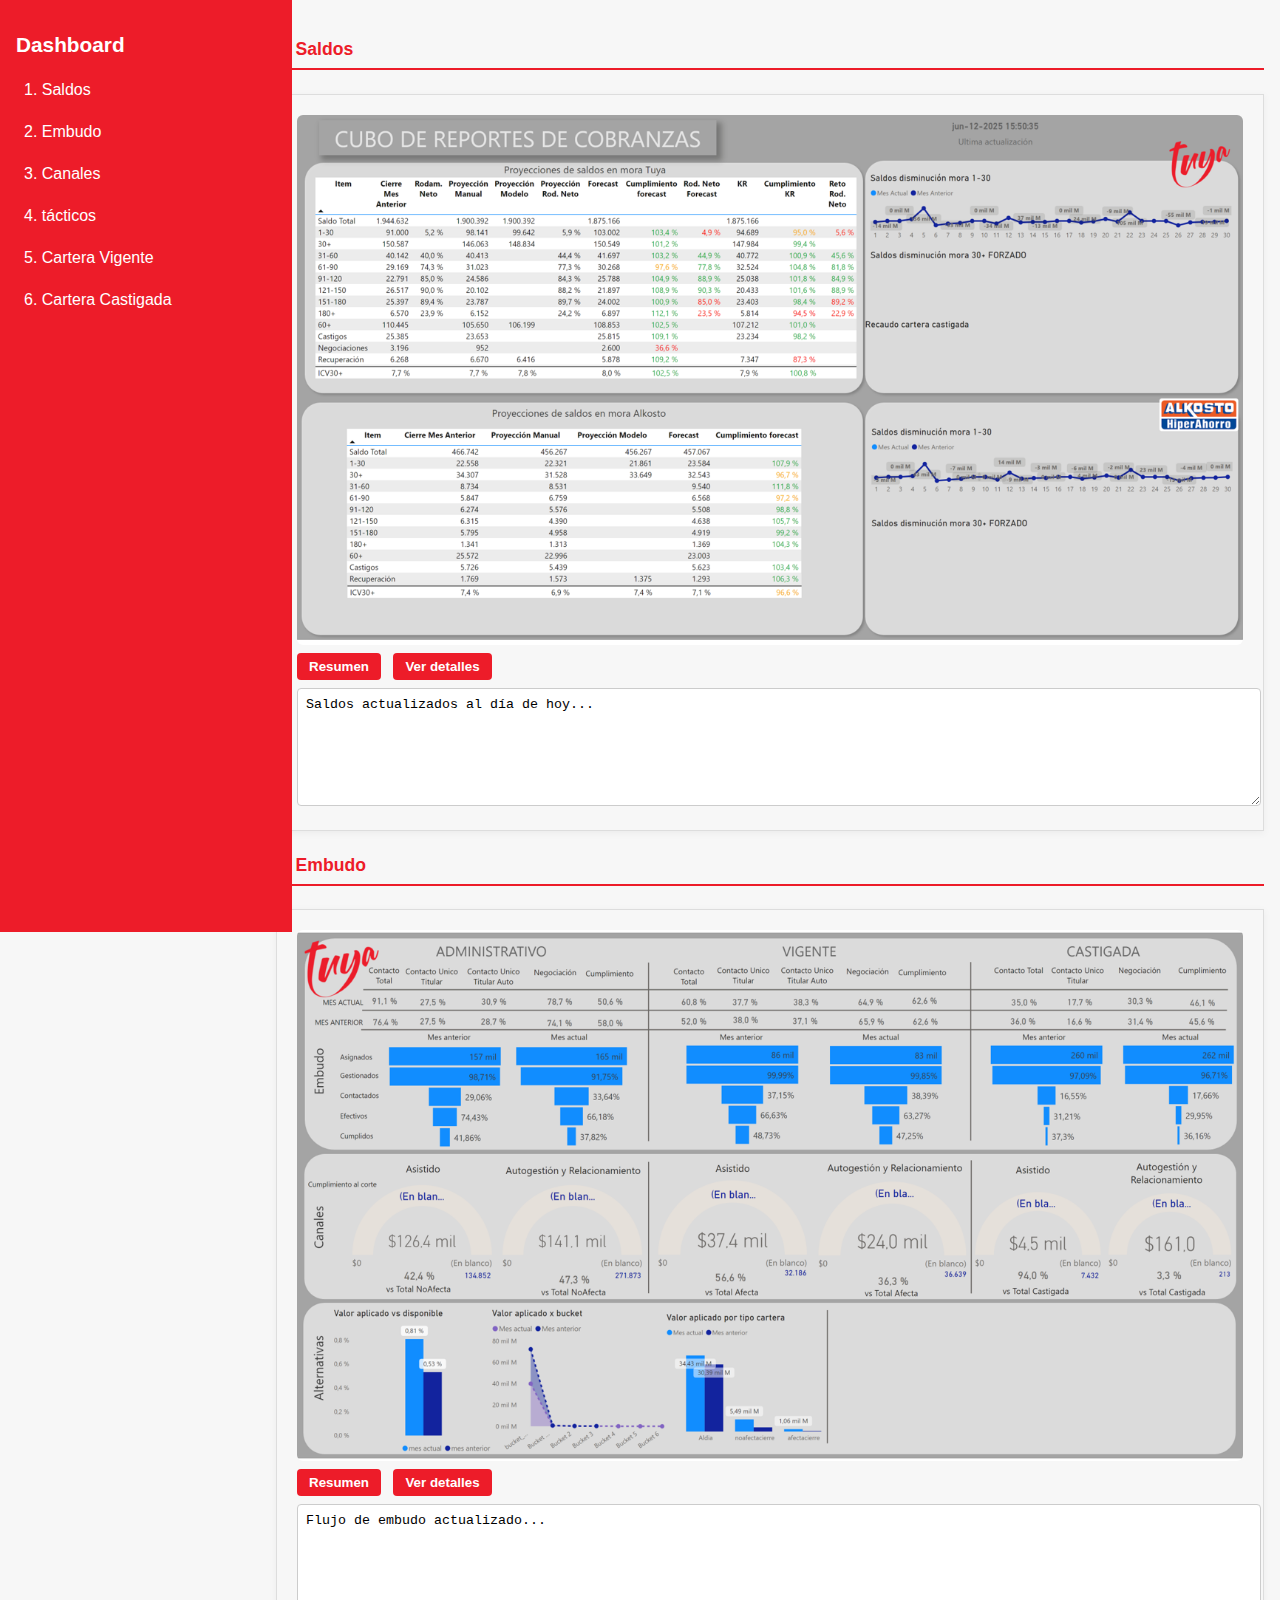
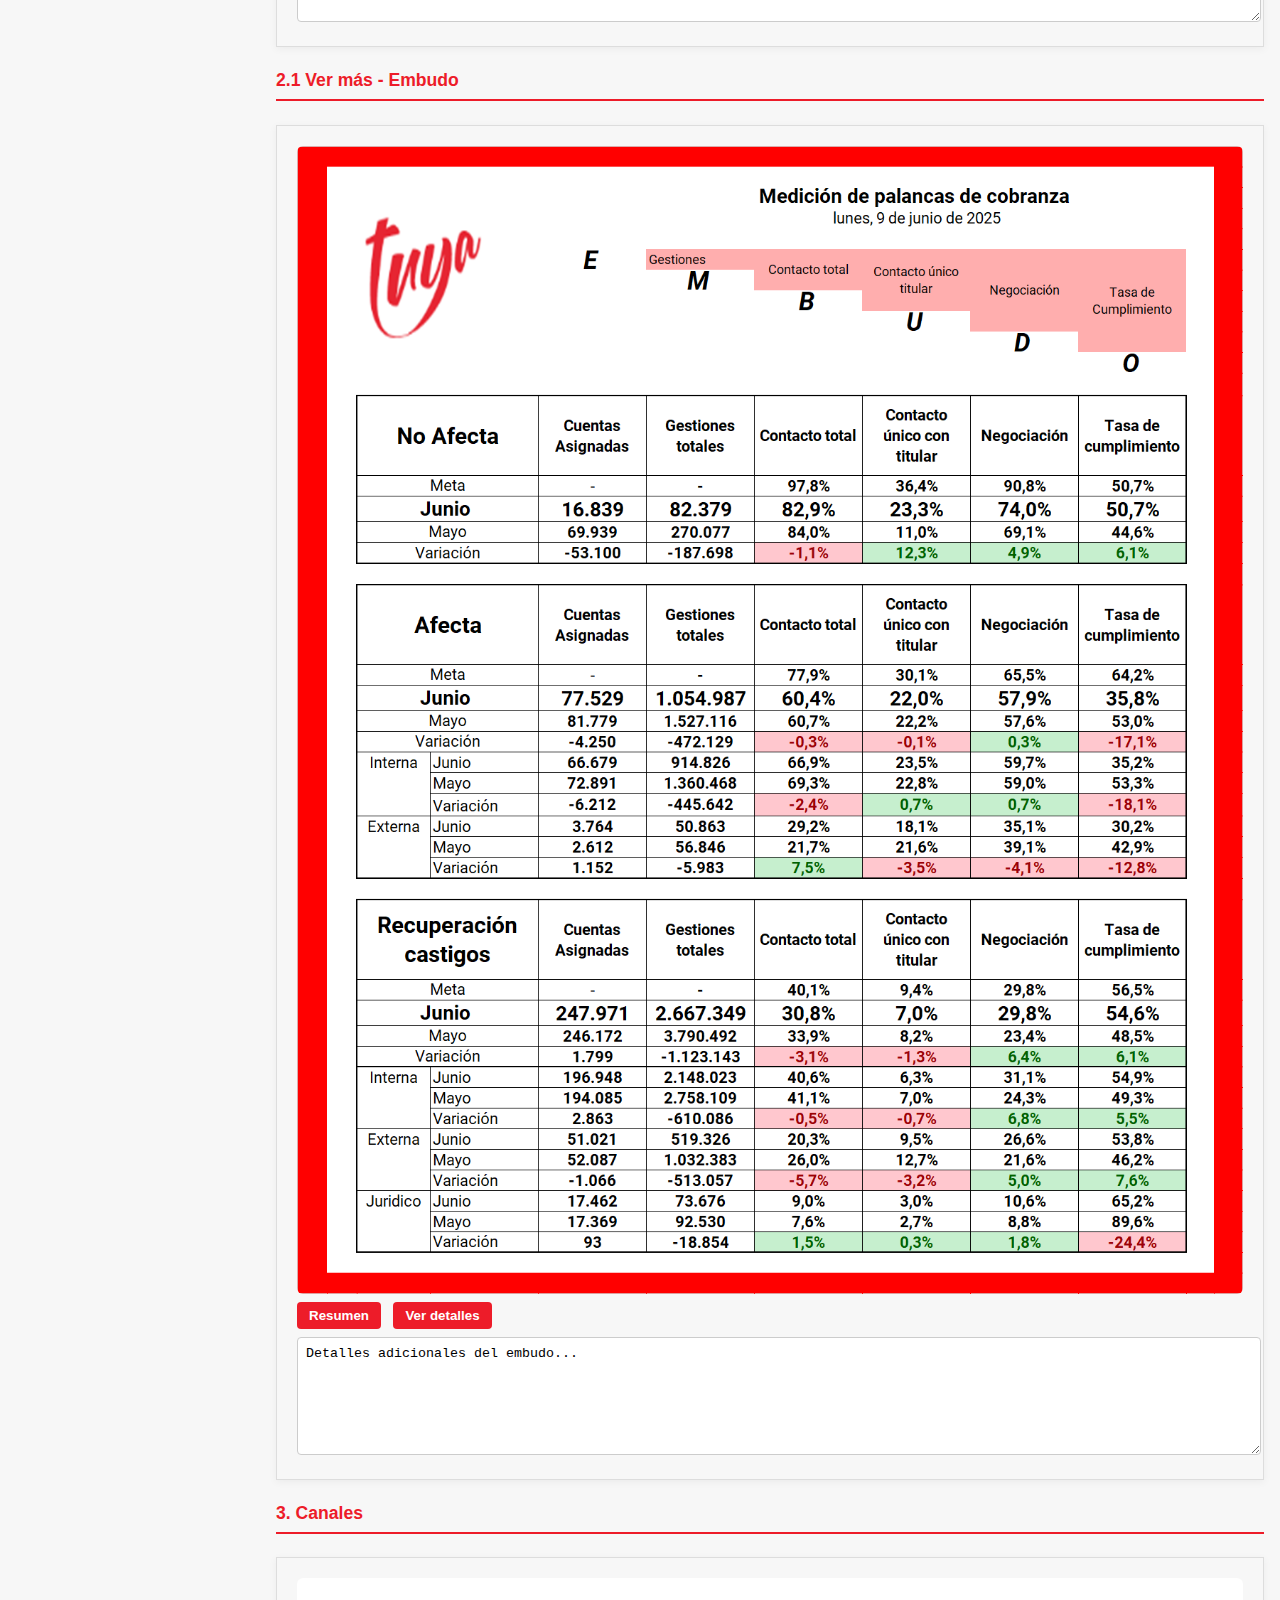
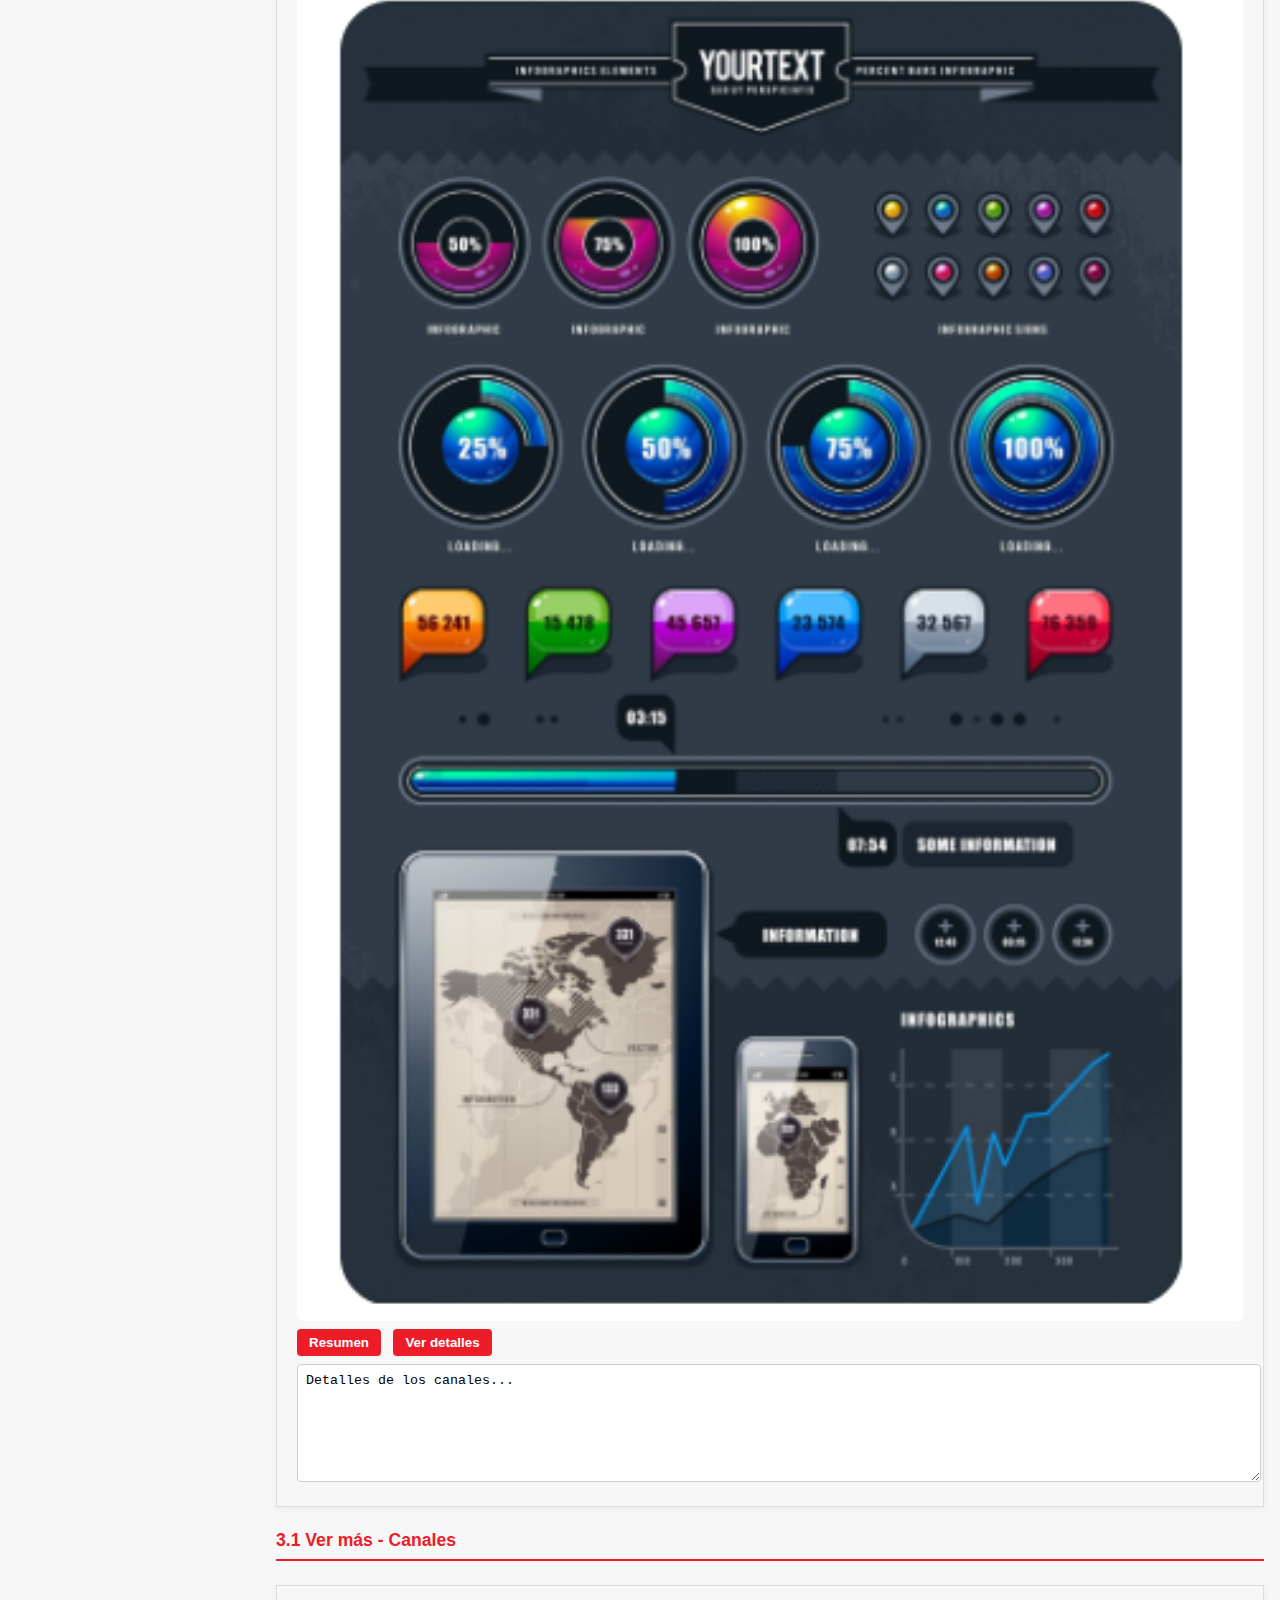
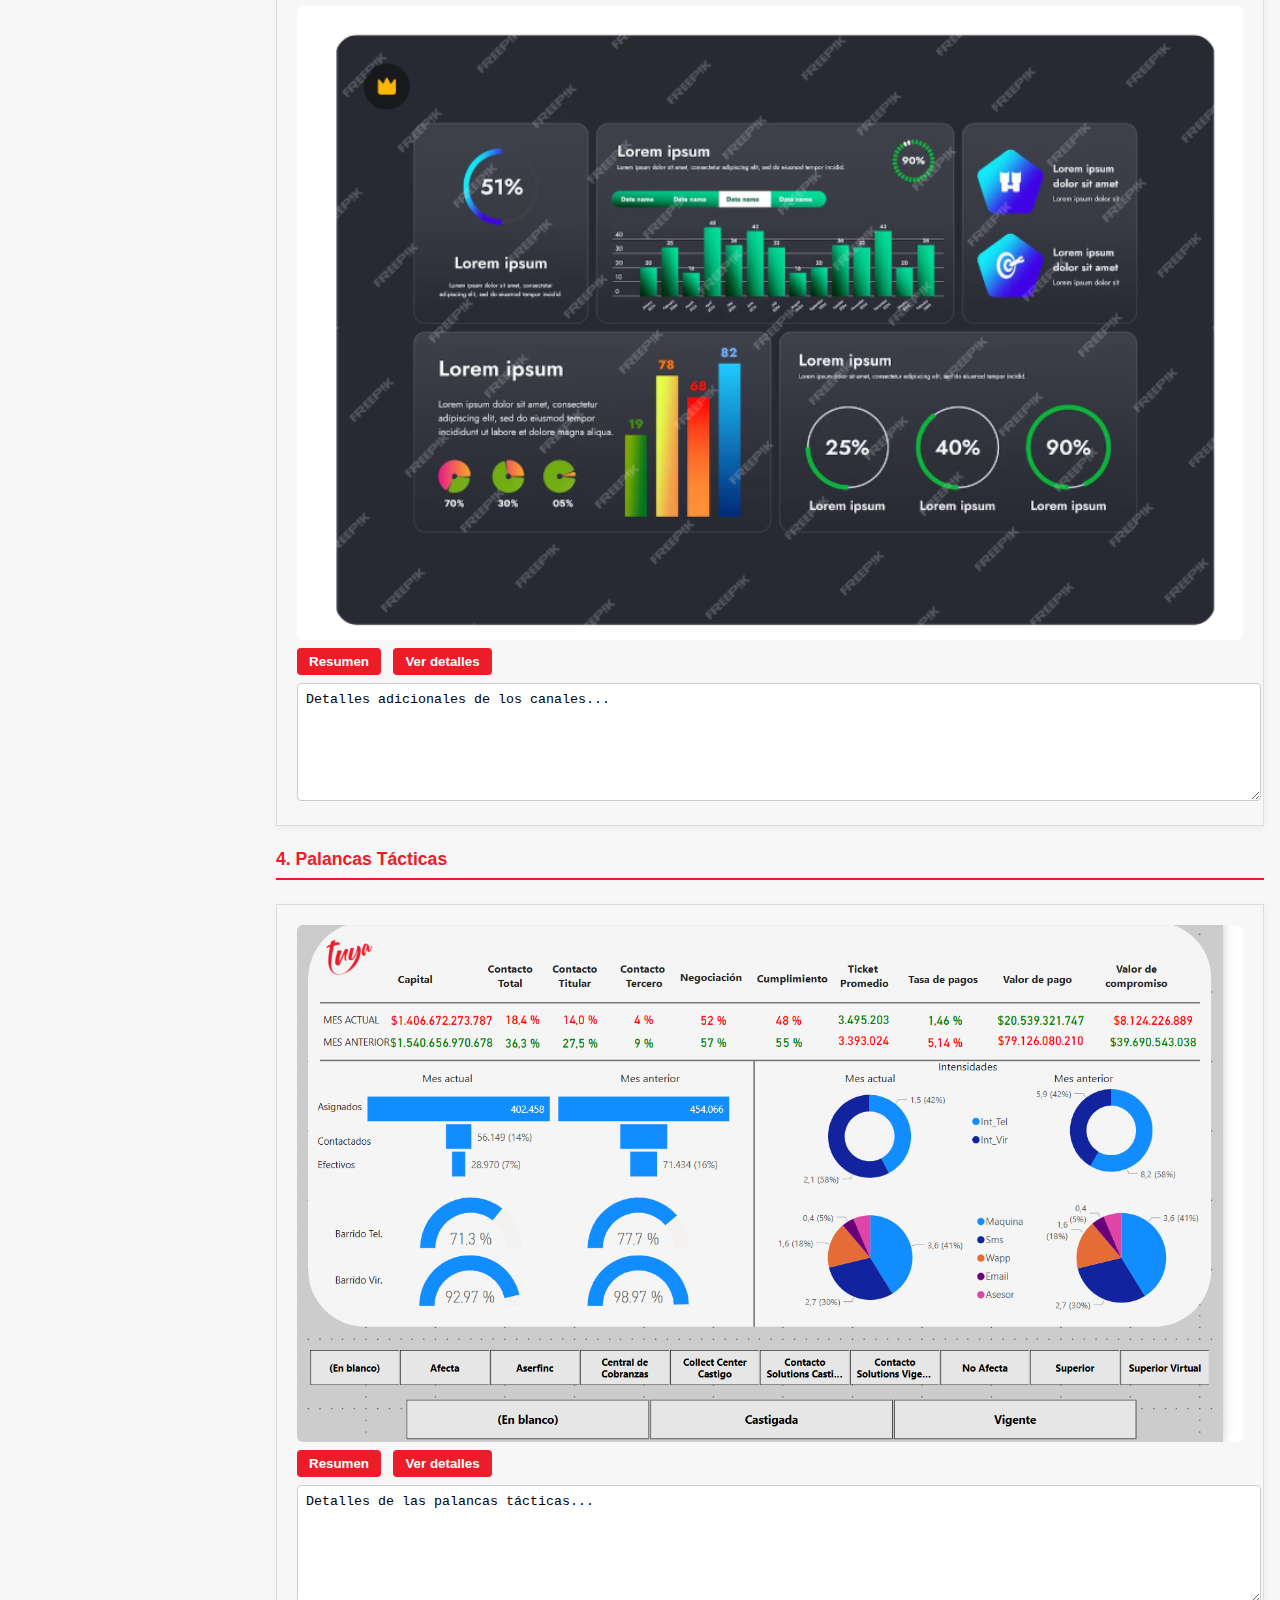
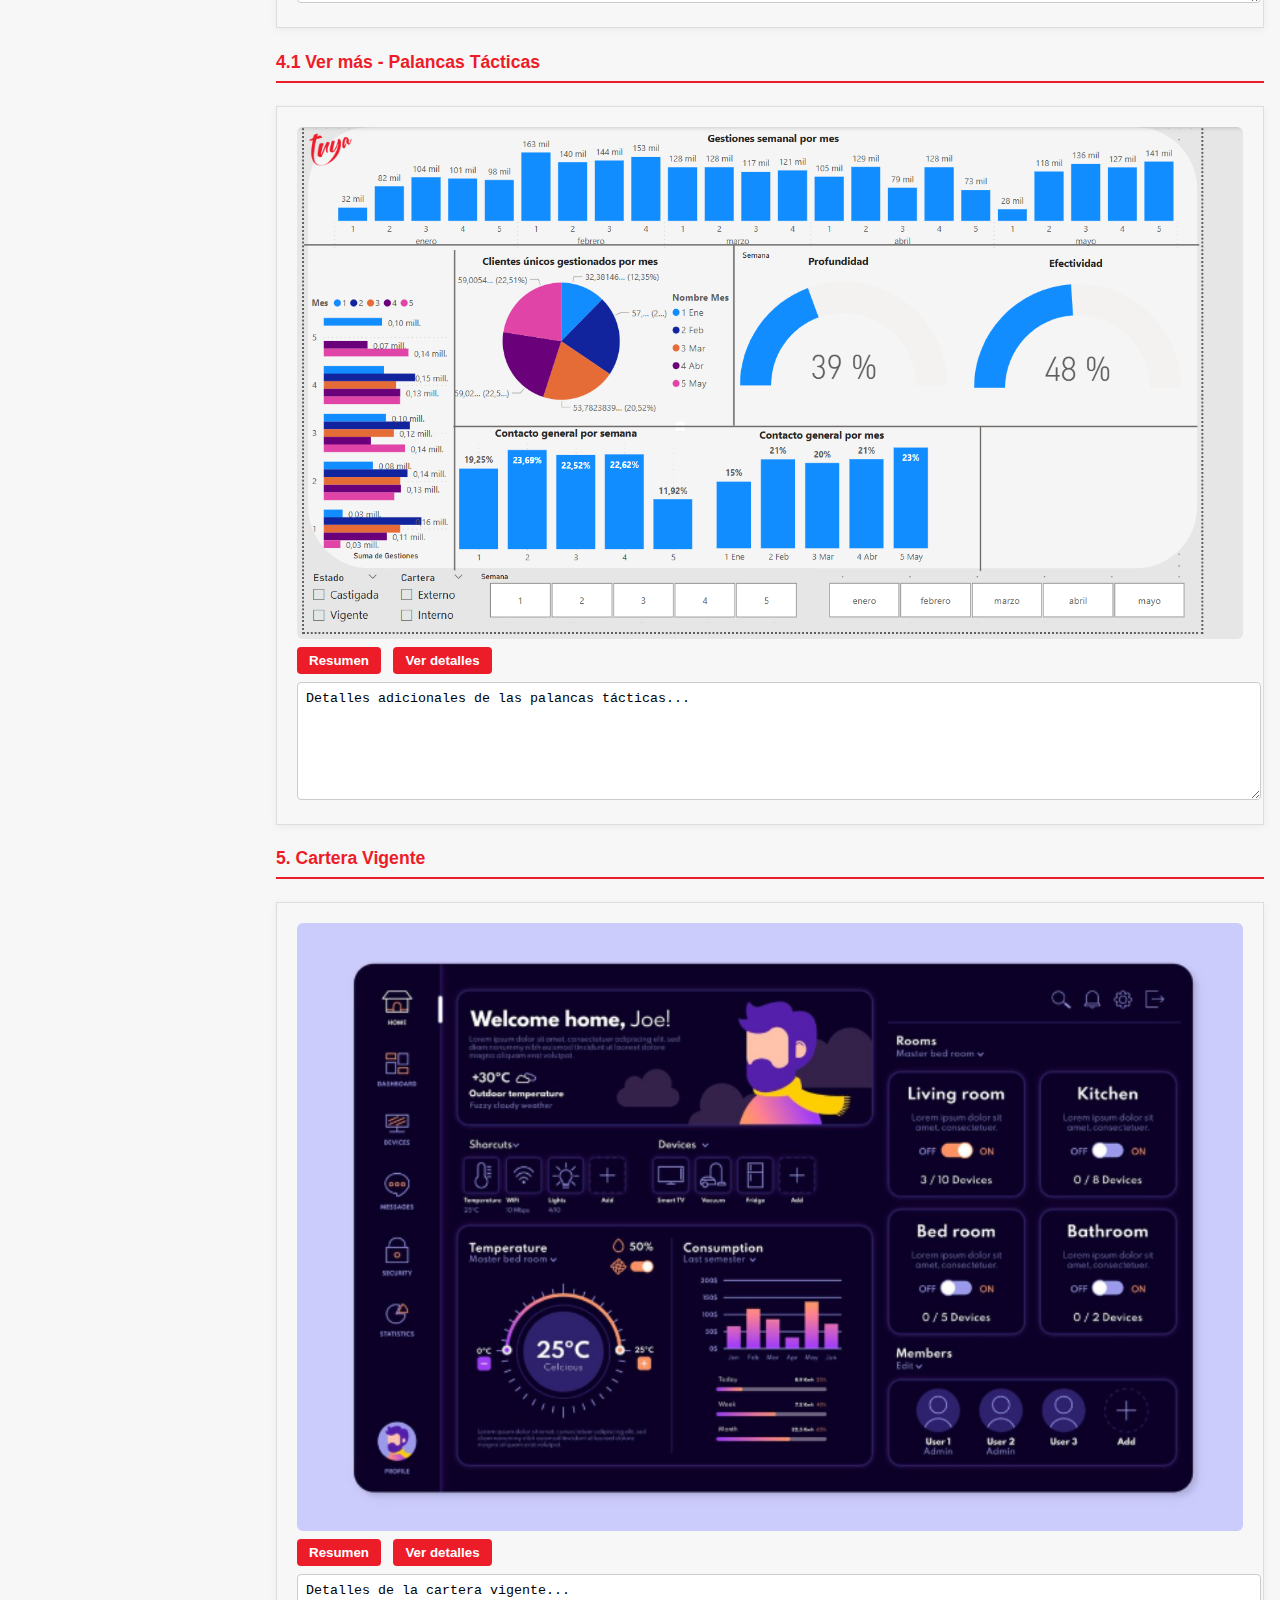
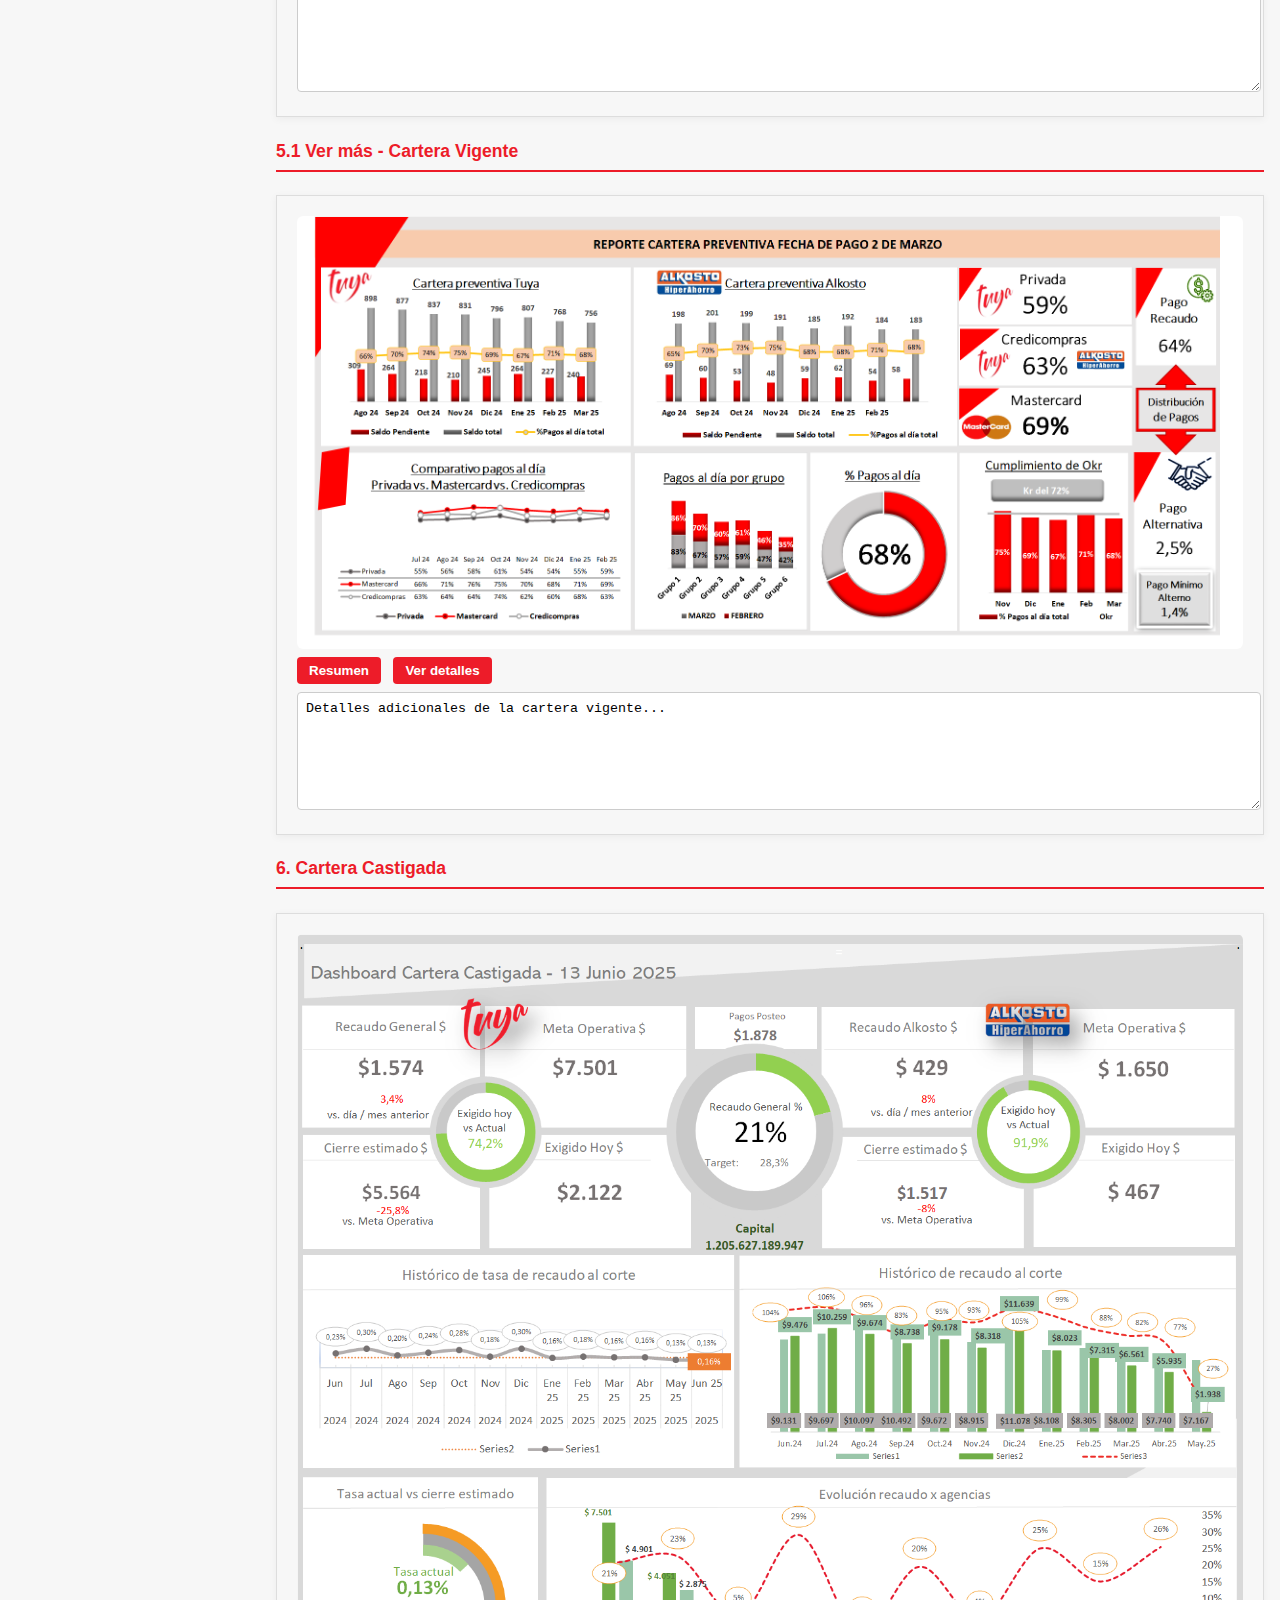
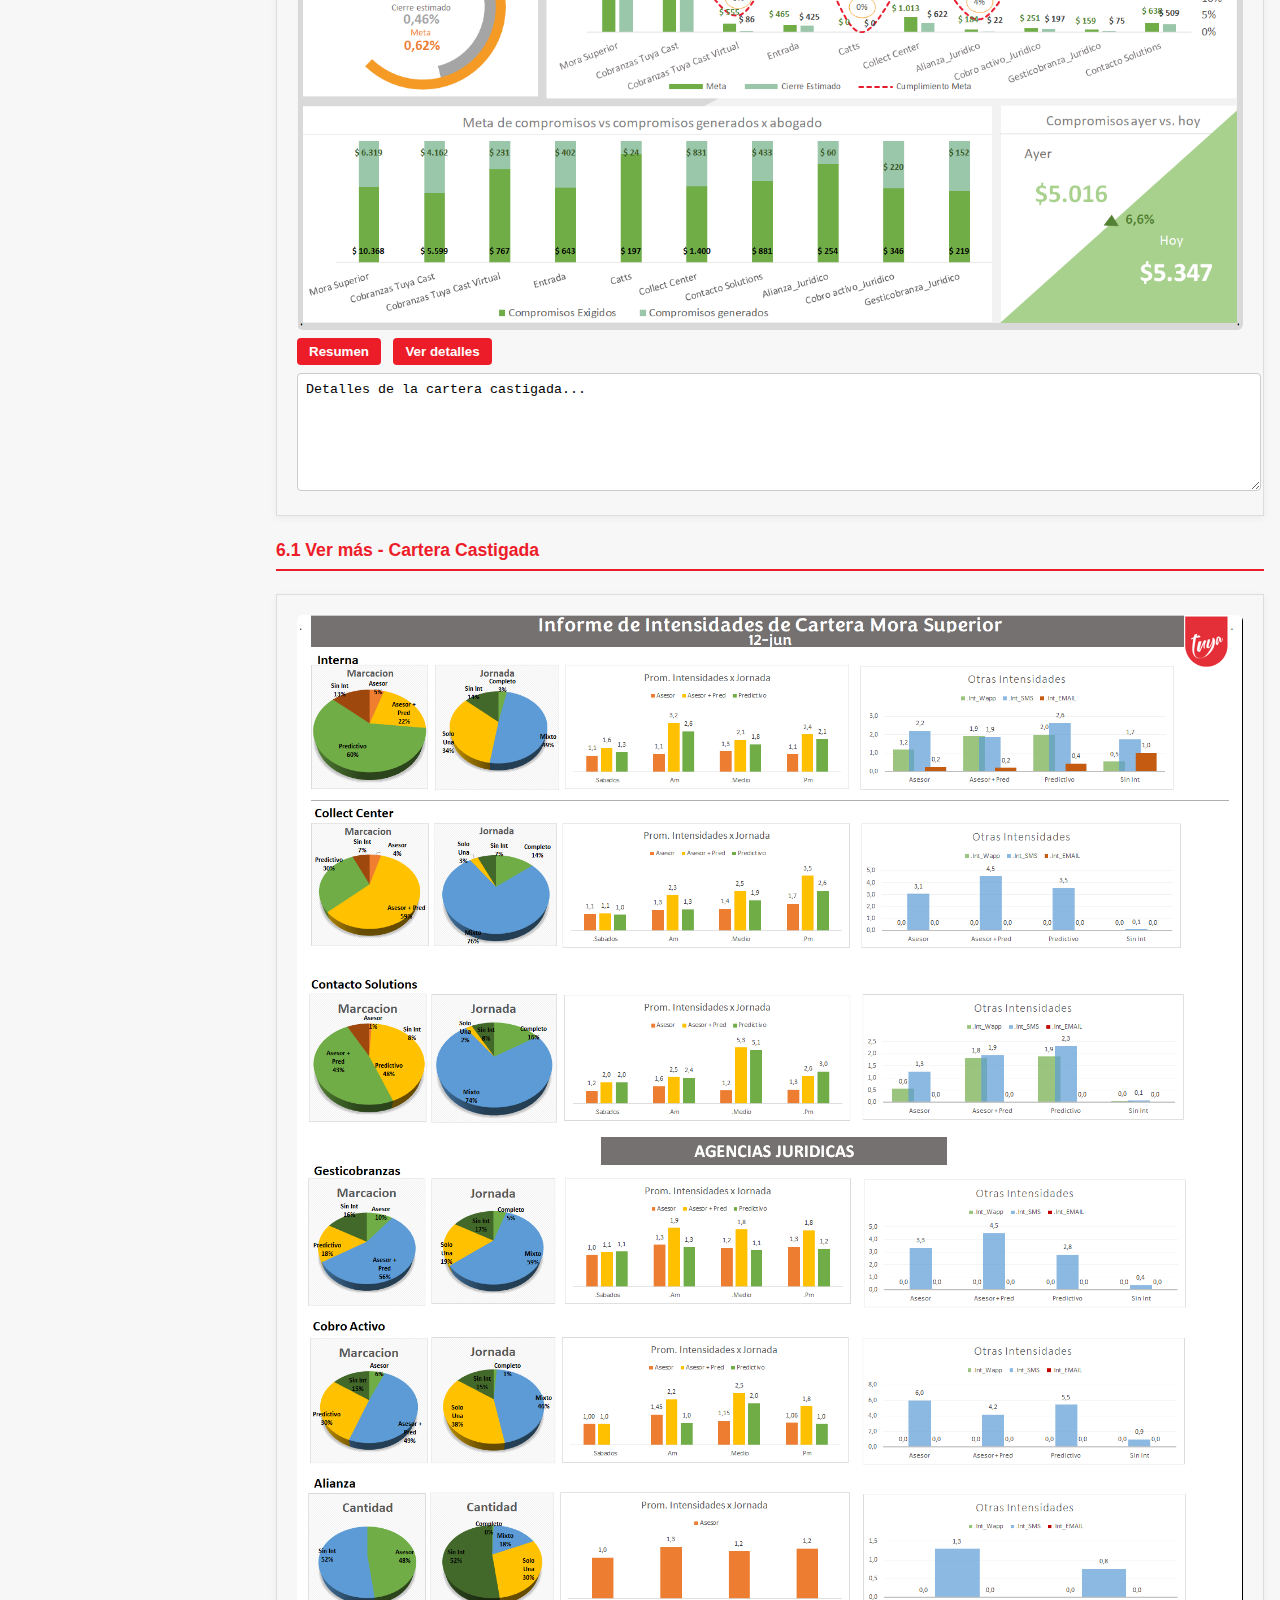
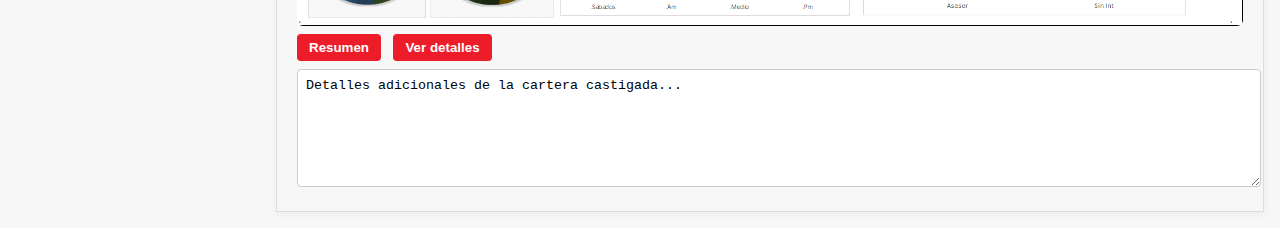
<file: final_mejorado/index.html>
<!DOCTYPE html>
<html lang="es">
<head>
  <!-- Metadatos básicos para codificación y responsive design -->
  <meta charset="UTF-8" />
  <meta name="viewport" content="width=device-width, initial-scale=1.0"/>
  <title>Informe Ejecutivo - Junta</title>
  <!-- Enlace a la hoja de estilos externa -->
  <link rel="stylesheet" href="style.css" />
</head>
<body>
  <!-- Barra lateral de navegación principal -->
  <div class="sidebar">
    <h2>Dashboard</h2>
    <ul id="nav-menu">
      <!-- Enlaces de navegación con submenús desplegables -->
      <li><a href="#saldos" class="nav-link">1. Saldos</a></li>
      <li>
        <a href="#embudo" class="nav-link" onclick="toggleSubmenu('submenu2')">2. Embudo</a>
        <ul id="submenu2" class="submenu">
          <li><a href="#embudo-vermas" class="nav-link">2.1 Ver más</a></li>
        </ul>
      </li>
      <li>
        <a href="#canales" class="nav-link" onclick="toggleSubmenu('submenu3')">3. Canales</a>
        <ul id="submenu3" class="submenu">
          <li><a href="#canales-vermas" class="nav-link">3.1 Ver más</a></li>
        </ul>
      </li>
      <li>
        <a href="#palancas" class="nav-link" onclick="toggleSubmenu('submenu4')">4. tácticos</a>
        <ul id="submenu4" class="submenu">
          <li><a href="#palancas-vermas" class="nav-link">4.1 Ver más</a></li>
        </ul>
      </li>
      <li>
        <a href="#vigente" class="nav-link" onclick="toggleSubmenu('submenu5')">5. Cartera Vigente</a>
        <ul id="submenu5" class="submenu">
          <li><a href="#vigente-vermas" class="nav-link">5.1 Ver más</a></li>
        </ul>
      </li>
      <li>
        <a href="#castigada" class="nav-link" onclick="toggleSubmenu('submenu6')">6. Cartera Castigada</a>
        <ul id="submenu6" class="submenu">
          <li><a href="#castigada-vermas" class="nav-link">6.1 Ver más</a></li>
        </ul>
      </li>
    </ul>
  </div>

  <!-- Contenido principal del dashboard -->
  <div class="main">
    <!-- Sección de Saldos -->
    <section id="saldos">
      <h4>1. Saldos</h4>
      <div class="img-box">
        <!-- Imagen con funcionalidad de expansión -->
        <img src="static/img/01_saldos.png" alt="Saldos" onclick="expandImage(this)">
        <!-- Botón para mostrar/ocultar resumen -->
        <button onclick="toggleResumen('resumen1')">Resumen</button>
        <!-- Botón para abrir detalles en Power BI -->
        <button onclick="window.open('https://app.powerbi.com/view?r=SALDOS_ID', '_blank')">Ver detalles</button>
        <!-- Resumen editable en textarea, inicialmente oculto -->
        <div class="resumen" id="resumen1">
          <textarea>Saldos actualizados al día de hoy...</textarea>
        </div>
      </div>
    </section>

    <!-- Sección de Embudo -->
    <section id="embudo">
      <h4>2. Embudo</h4>
      <div class="img-box">
        <img src="static/img/02_embudo.png" alt="Embudo" onclick="expandImage(this)">
        <button onclick="toggleResumen('resumen2')">Resumen</button>
        <button onclick="window.open('https://app.powerbi.com/view?r=EMBUDO_ID', '_blank')">Ver detalles</button>
        <div class="resumen" id="resumen2">
          <textarea>Flujo de embudo actualizado...</textarea>
        </div>
      </div>
    </section>

    <!-- Sub-sección de Embudo: Ver más -->
    <section id="embudo-vermas">
      <h4>2.1 Ver más - Embudo</h4>
      <div class="img-box">
        <img src="static/img/02_embudo_mas.png" alt="Embudo Más" onclick="expandImage(this)">
        <button onclick="toggleResumen('resumen2-1')">Resumen</button>
        <button onclick="window.open('https://app.powerbi.com/view?r=EMBUDO_MAS_ID', '_blank')">Ver detalles</button>
        <div class="resumen" id="resumen2-1">
          <textarea>Detalles adicionales del embudo...</textarea>
        </div>
      </div>
    </section>
    <!-- Sección de Canales -->
    <section id="canales">
      <h4>3. Canales</h4>
      <div class="img-box">
        <img src="static/img/03_canale.png" alt="Canales" onclick="expandImage(this)">
        <button onclick="toggleResumen('resumen3')">Resumen</button>
        <button onclick="window.open('https://app.powerbi.com/view?r=CANALES_ID', '_blank')">Ver detalles</button>
        <div class="resumen" id="resumen3">
          <textarea>Detalles de los canales...</textarea>
        </div>
      </div>
    </section>

    <!-- Sub-sección de Canales: Ver más -->
    <section id="canales-vermas">
      <h4>3.1 Ver más - Canales</h4>
      <div class="img-box">
        <img src="static/img/03_canales_mas.png" alt="Canales Más" onclick="expandImage(this)">
        <button onclick="toggleResumen('resumen3-1')">Resumen</button>
        <button onclick="window.open('https://app.powerbi.com/view?r=CANAL_MAS_ID', '_blank')">Ver detalles</button>
        <div class="resumen" id="resumen3-1">
          <textarea>Detalles adicionales de los canales...</textarea>
        </div>
      </div>
    </section>
    <!-- Sección de Palancas Tácticas -->
    <section id="palancas">
      <h4>4. Palancas Tácticas</h4>
      <div class="img-box">
        <img src="static/img/04_tactico.png" alt="Palancas Tácticas" onclick="expandImage(this)">
        <button onclick="toggleResumen('resumen4')">Resumen</button>
        <button onclick="window.open('https://app.powerbi.com/view?r=PALANCAS_ID', '_blank')">Ver detalles</button>
        <div class="resumen" id="resumen4">
          <textarea>Detalles de las palancas tácticas...</textarea>
        </div>
      </div>
    </section>
    <!-- Sección de Palancas Tácticas: Ver más -->
    <section id="palancas-vermas">
      <h4>4.1 Ver más - Palancas Tácticas</h4>
      <div class="img-box">
        <img src="static/img/04_tactico_mas.png" alt="Palancas Tácticas Más" onclick="expandImage(this)">
        <button onclick="toggleResumen('resumen4-1')">Resumen</button>
        <button onclick="window.open('https://app.powerbi.com/view?r=PALANCAS_MAS_ID', '_blank')">Ver detalles</button>
        <div class="resumen" id="resumen4-1">
          <textarea>Detalles adicionales de las palancas tácticas...</textarea>
        </div>
      </div>
    </section>
    <!-- Sección de Cartera Vigente -->
      <section id="vigente">
        <h4>5. Cartera Vigente</h4>
        <div class="img-box">
          <img src="static/img/05_cartera_vigente.png" alt="Cartera Vigente" onclick="expandImage(this)">
          <button onclick="toggleResumen('resumen5')">Resumen</button>
          <button onclick="window.open('https://app.powerbi.com/view?r=CARTERA_ID', '_blank')">Ver detalles</button>
          <div class="resumen" id="resumen5">
            <textarea>Detalles de la cartera vigente...</textarea>
          </div>
        </div>
      </section>
    <!-- Sección de Cartera Vigente: Ver más -->
    <section id="vigente-vermas">
      <h4>5.1 Ver más - Cartera Vigente</h4>
      <div class="img-box">
        <img src="static/img/05_cartera_vigente_mas.png" alt="Cartera Vigente Más" onclick="expandImage(this)">
        <button onclick="toggleResumen('resumen5-1')">Resumen</button>
        <button onclick="window.open('https://app.powerbi.com/view?r=CARTERA_MAS_ID', '_blank')">Ver detalles</button>
        <div class="resumen" id="resumen5-1">
          <textarea>Detalles adicionales de la cartera vigente...</textarea>
        </div>
      </div>
    </section>
    <!--seccion de cartera castigada-->
    <section id="castigada">
      <h4>6. Cartera Castigada</h4>
      <div class="img-box">
        <img src="static/img/06_cartera_castigada.png" alt="Cartera Castigada" onclick="expandImage(this)">
        <button onclick="toggleResumen('resumen6')">Resumen</button>
        <button onclick="window.open('https://app.powerbi.com/view?r=CASTIGADA_ID', '_blank')">Ver detalles</button>
        <div class="resumen" id="resumen6">
          <textarea>Detalles de la cartera castigada...</textarea>
        </div>
      </div>
    </section>
    <!-- Sección de Cartera Castigada: Ver más -->
    <section id="castigada-vermas">
      <h4>6.1 Ver más - Cartera Castigada</h4>
      <div class="img-box">
        <img src="static/img/06_cartera_castigada_intensidad.png" alt="Cartera Castigada Más" onclick="expandImage(this)">
        <button onclick="toggleResumen('resumen6-1')">Resumen</button>
        <button onclick="window.open('https://app.powerbi.com/view?r=CASTIGADA_MAS_ID', '_blank')">Ver detalles</button>
        <div class="resumen" id="resumen6-1">
          <textarea>Detalles adicionales de la cartera castigada...</textarea>
        </div>
      </div>
    </section>

  </div>

  <!-- Overlay para mostrar imágenes en tamaño completo -->
  <div id="overlay" onclick="closeImage()">
    <span class="close">&times;</span>
    <img id="overlay-img">
  </div>
  <!-- Inclusión del archivo JavaScript para interactividad -->
  <script src="script.js"></script>
</body>
</html>
</file>
<file: final_mejorado/style.css>
.menu {
  width: 220px; /* ejemplo */
  float: left;
}

.content {
  display: flex;
  flex-direction: column;
  gap: 10px; /* define separación exacta entre título e imagen */
}


.img-box {
  max-width: 100%;
  padding: 20px;
  box-sizing: border-box;
  overflow: hidden;
  border: 1px solid #ddd;
  box-shadow: 0 2px 8px rgba(0,0,0,0.05);
}

body {
  display: flex;
  font-family: 'Segoe UI', sans-serif;
  margin: 0;
  background-color: #f7f7f7;
}

.sidebar {
  width: 260px;
  background-color: #ed1c29;
  color: white;
  height: 100vh;
  padding: 1rem;
  position: fixed;
  overflow-y: auto;
}

.sidebar h2 {
  font-size: 1.3rem;
  margin-bottom: 1rem;
}

.sidebar ul {
  list-style: none;
  padding: 0;
}

.sidebar ul li {
  margin-bottom: 0.5rem;
}

.sidebar ul li a {
  color: white;
  text-decoration: none;
  display: block;
  padding: 0.5rem;
  border-radius: 4px;
}

.sidebar ul li a.active,
.sidebar ul li a:hover {
  background-color: #fca311;
  color: black;
}

.submenu {
  display: none;
  margin-left: 1rem;
}

.main {
  margin-left: 260px;
  padding: 1rem;
  flex: 1;
}


h4 {
  font-size: 1.1rem;
  color: #ed1c29;
  border-bottom: 2px solid #ed1c29;
  padding-bottom: 0.5rem;
}


.img-box img {
  width: 100%;
  max-width: 100%; /* nunca sobrepasa su contenedor */
  height: auto;
  border-radius: 6px;
  display: block; /* elimina espacios extra */
  object-fit: contain; /* asegura que la imagen no se deforme ni desborde */
}


.img-box button {
  margin-top: 0.5rem;
  margin-right: 0.5rem;
  background-color: #ed1c29;
  color: white;
  border: none;
  padding: 6px 12px;
  border-radius: 4px;
  cursor: pointer;
  font-weight: bold;
}

.resumen textarea {
  width: 100%;
  height: 100px;
  margin-top: 0.5rem;
  border: 1px solid #ccc;
  border-radius: 4px;
  padding: 8px;
  resize: vertical;
}

#overlay {
  position: fixed;
  display: none;
  top: 0; left: 0;
  width: 100%; height: 100%;
  background: rgba(0,0,0,0.9);
  z-index: 1000;
  justify-content: center;
  align-items: center;
  flex-direction: column;
}

#overlay img {
  max-width: 90%;
  max-height: 90%;
}

#overlay .close {
  position: absolute;
  top: 10px;
  right: 20px;
  color: white;
  font-size: 2rem;
  cursor: pointer;
}
</file>
